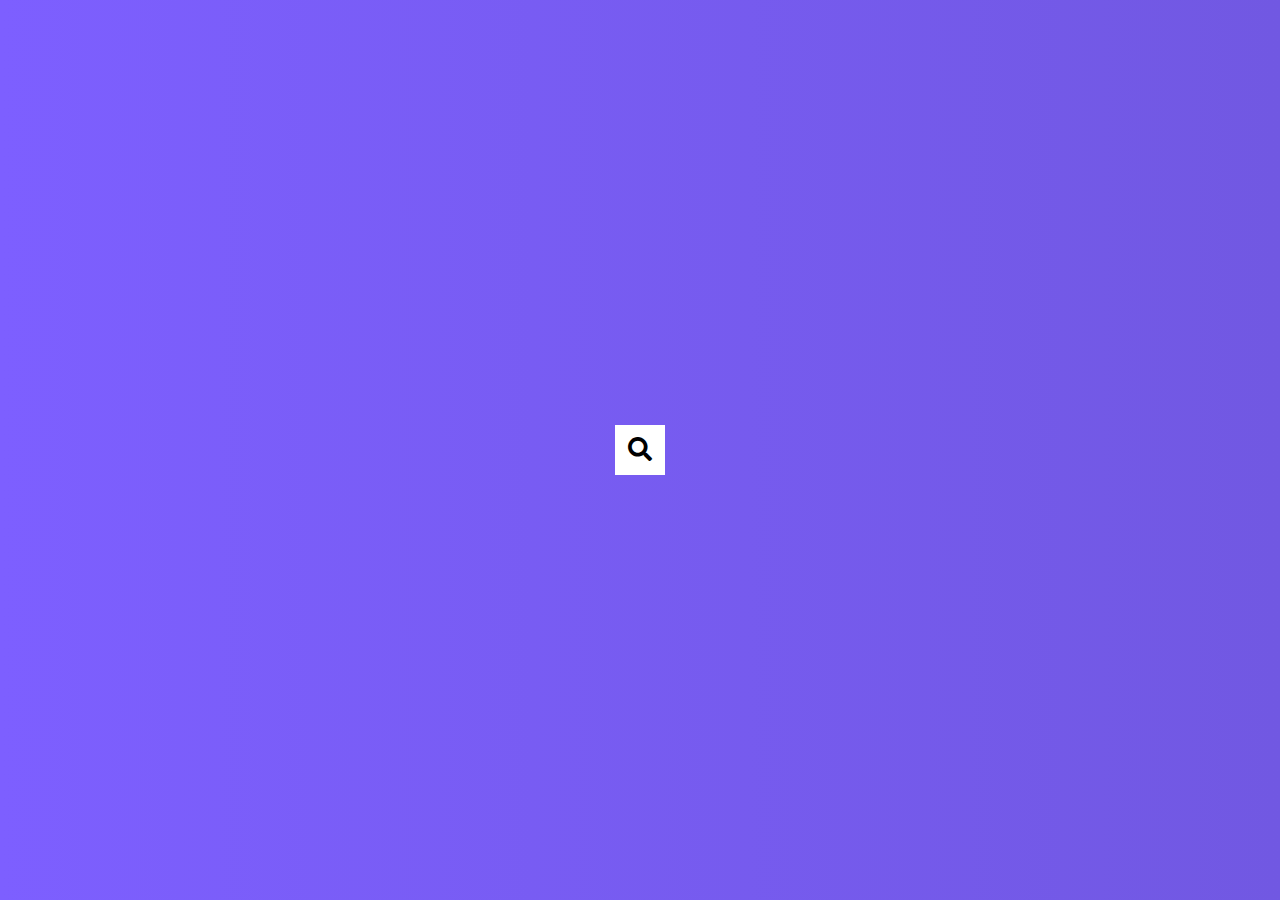
<file: Hidden Search Widget/index.html>
<!DOCTYPE html>
<html lang="en">
<head>
  <meta charset="UTF-8">
  <meta http-equiv="X-UA-Compatible" content="IE=edge">
  <meta name="viewport" content="width=device-width, initial-scale=1.0">
  <link rel="stylesheet" href="style.css">
   <link rel="stylesheet" href="https://cdnjs.cloudflare.com/ajax/libs/font-awesome/5.15.3/css/all.min.css"> 
  <title>Hidden Button</title>
</head>
<body>
  <div class="search">
    <input type="text" class="input" placeholder="Search....">
    <button class="btn">
      <i class="fas fa-search"></i>
    </button>
  </div>
<script src="script.js"></script>
</body>
</html>
</file>
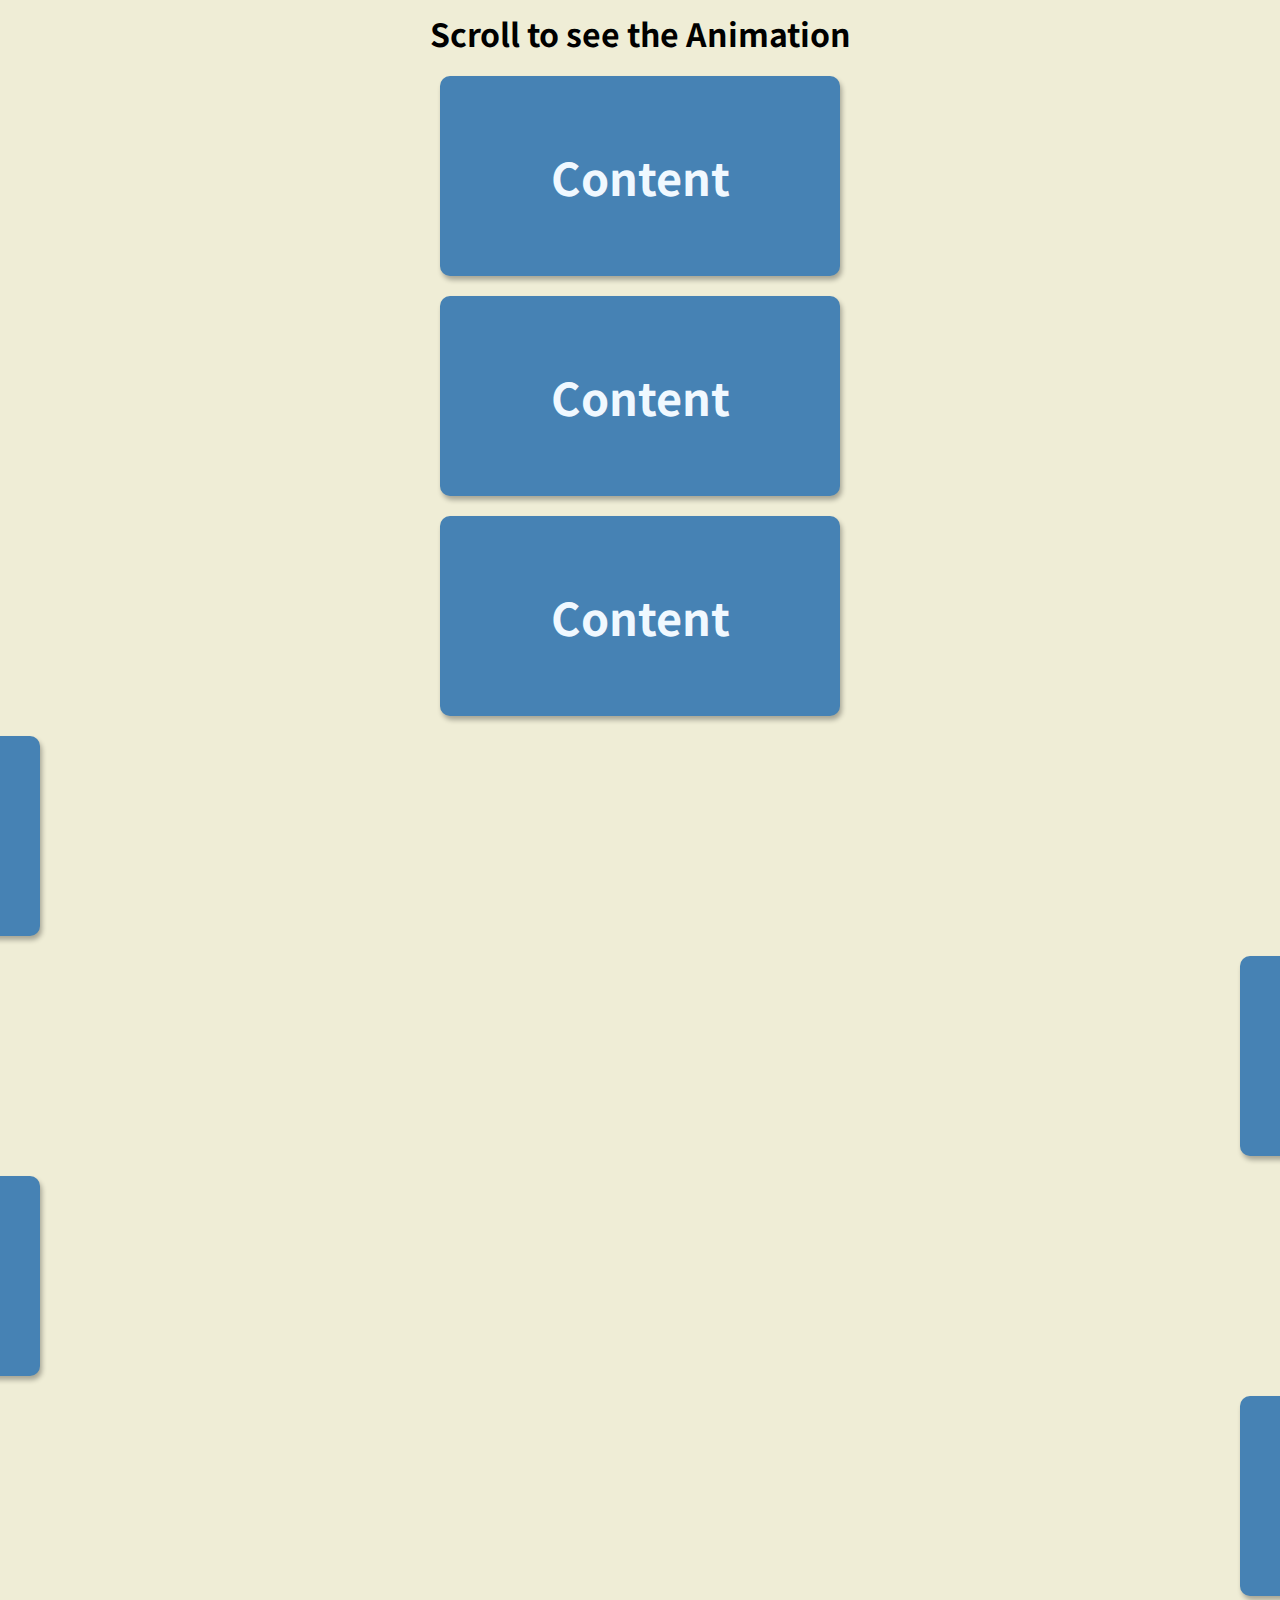
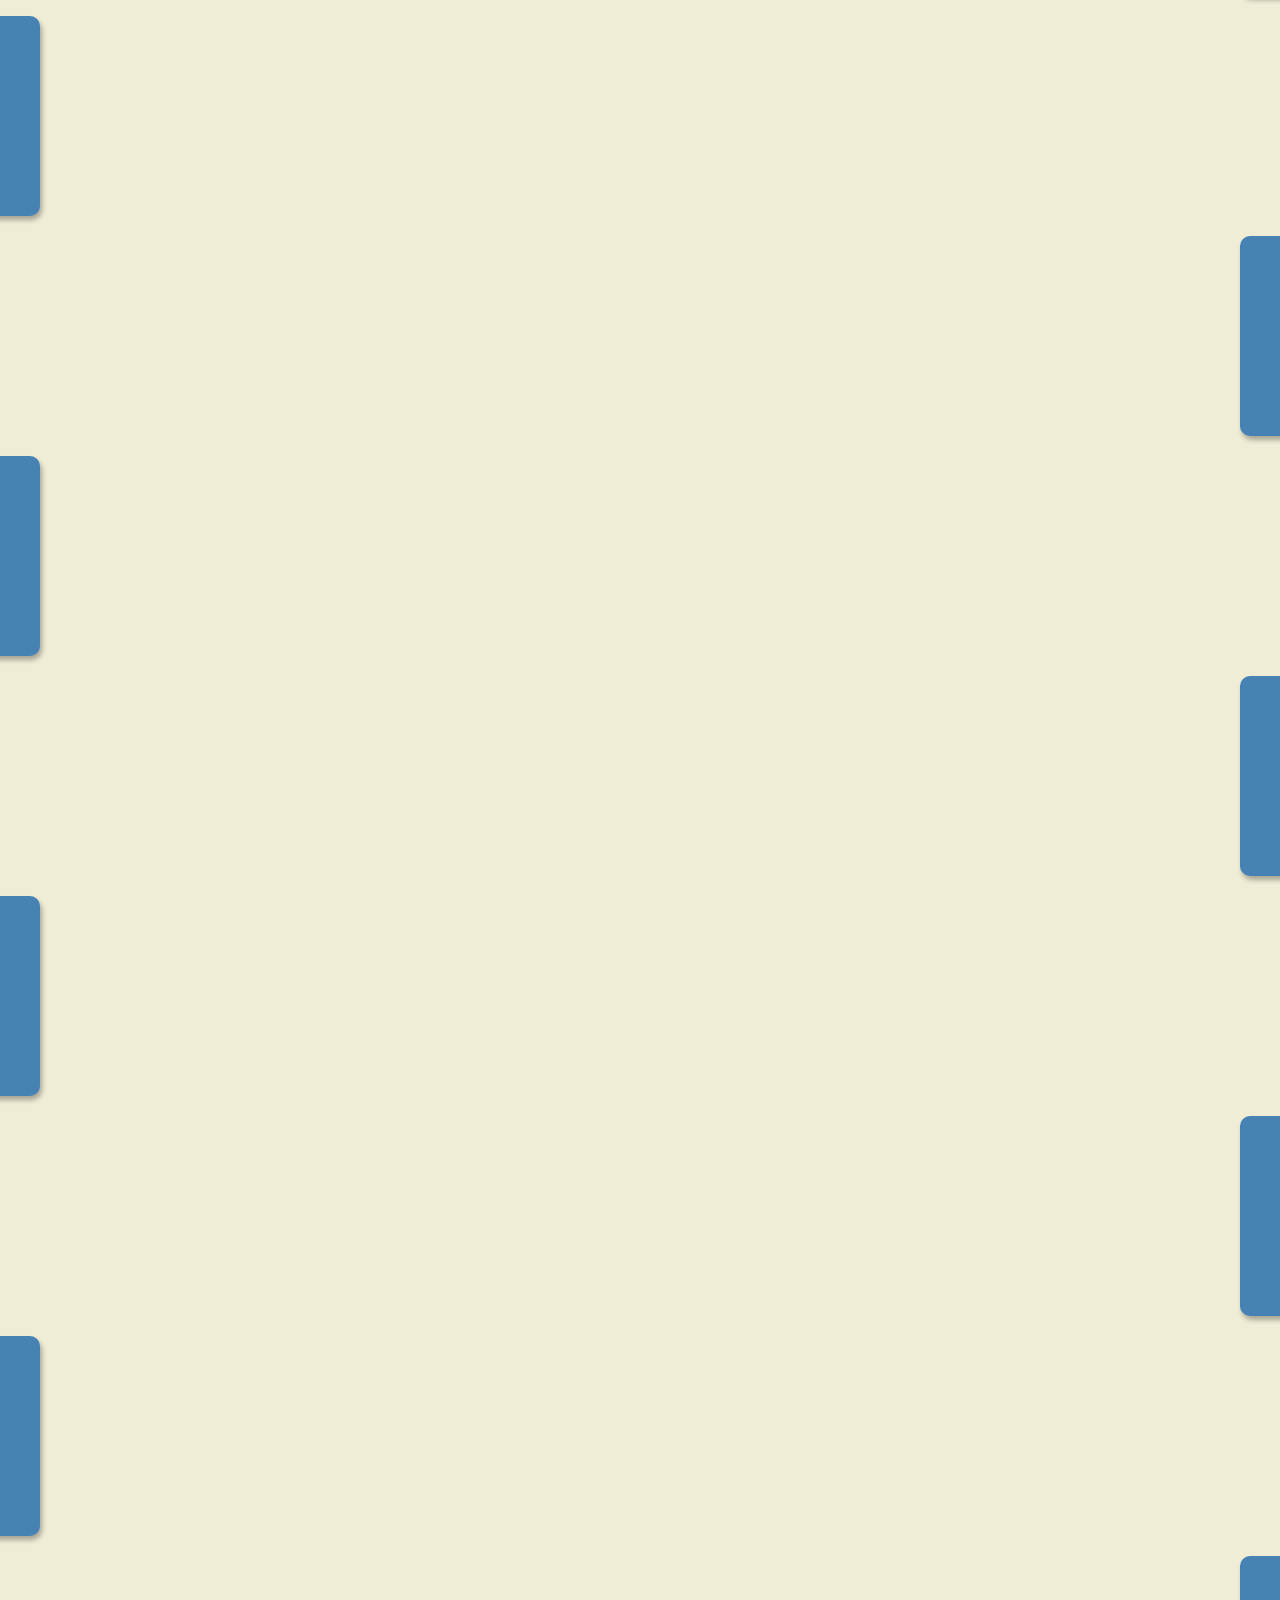
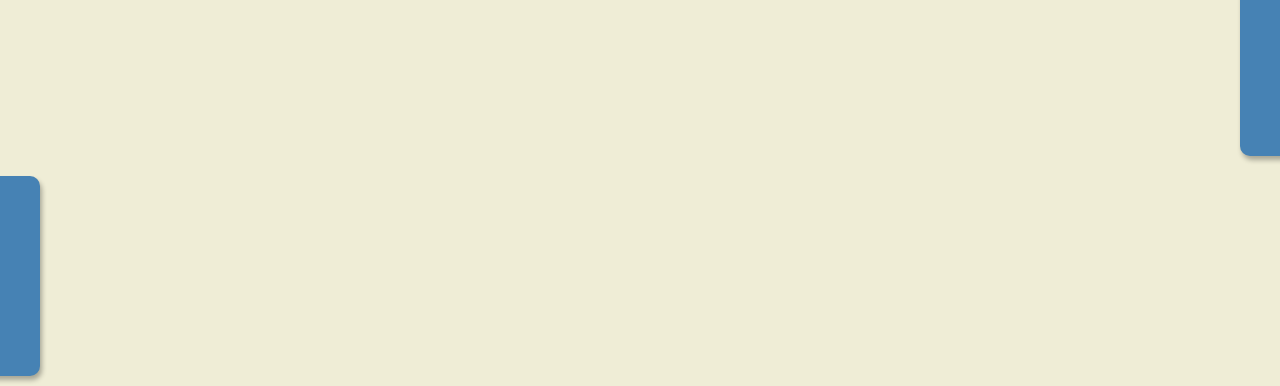
<file: Scroll Animation/index.html>
<!DOCTYPE html>
<html lang="en">
<head>
  <meta charset="UTF-8">
  <meta http-equiv="X-UA-Compatible" content="IE=edge">
  <meta name="viewport" content="width=device-width, initial-scale=1.0">
  <link rel="stylesheet" href="https://cdnjs.cloudflare.com/ajax/libs/font-awesome/5.15.3/css/all.min.css">
  <link rel="stylesheet" href="style.css">
  <title>Scroll Animation</title>
</head>
<body>
  <h1>Scroll to see the Animation</h1>  
  <div class="box show"><h2>Content</h2></div>
  <div class="box"><h2>Content</h2></div>
  <div class="box"><h2>Content</h2></div>
  <div class="box"><h2>Content</h2></div>
  <div class="box"><h2>Content</h2></div>
  <div class="box"><h2>Content</h2></div>
  <div class="box"><h2>Content</h2></div>
  <div class="box"><h2>Content</h2></div>
  <div class="box"><h2>Content</h2></div>
  <div class="box"><h2>Content</h2></div>
  <div class="box"><h2>Content</h2></div>
  <div class="box"><h2>Content</h2></div>
  <div class="box"><h2>Content</h2></div>
  <div class="box"><h2>Content</h2></div>
  <div class="box"><h2>Content</h2></div>
  <div class="box"><h2>Content</h2></div>
<script src="script.js"></script>
</body>
</html>
</file>
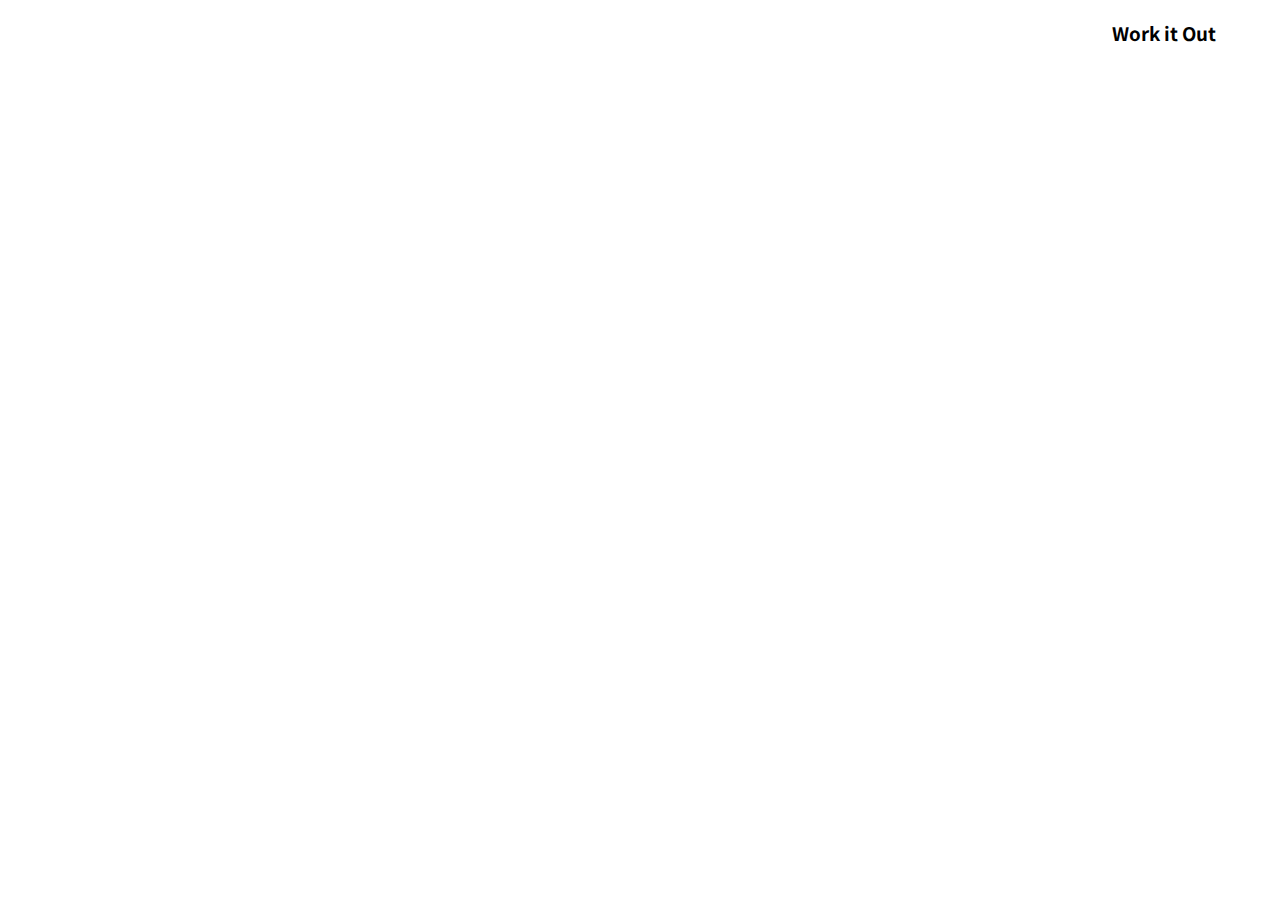
<file: Expanding Card/index_cards.html>
<!DOCTYPE html>
<html lang="en">
<head>
   <meta charset="UTF-8">
   <meta http-equiv="X-UA-Compatible" content="IE=edge">
   <meta name="viewport" content="width=device-width, initial-scale=1.0">
   <link rel="stylesheet" href="style.css"/>
   <title>Expanding Card</title>
</head>
<body>
   <div class="container">
      <div class="panel active" style="background-image: url(https://images.unsplash.com/photo-1625603657268-50f322e49590?ixid=MnwxMjA3fDB8MHxwaG90by1wYWdlfHx8fGVufDB8fHx8&ixlib=rb-1.2.1&auto=format&fit=crop&w=634&q=80)">
         <h3>The New Adventure</h3>
      </div>
      <div class="panel" style="background-image: url(https://images.unsplash.com/photo-1625910222078-3efd1c87f79c?ixid=MnwxMjA3fDB8MHxwaG90by1wYWdlfHx8fGVufDB8fHx8&ixlib=rb-1.2.1&auto=format&fit=crop&w=2113&q=80)">
         <h3>Explore the world</h3>
      </div>
      <div class="panel" style="background-image: url(https://images.unsplash.com/photo-1599420186946-7b6fb4e297f0?ixid=MnwxMjA3fDF8MHxwaG90by1wYWdlfHx8fGVufDB8fHx8&ixlib=rb-1.2.1&auto=format&fit=crop&w=634&q=80)"></div>
         <h3>Work it Out</h3>
      </div>
      <div class="panel" style="background-image: url(https://images.unsplash.com/photo-1625855715862-62b0dfba6ada?ixid=MnwxMjA3fDB8MHxwaG90by1wYWdlfHx8fGVufDB8fHx8&ixlib=rb-1.2.1&auto=format&fit=crop&w=634&q=80)">
        <h3>The Wave of Life</h3>
      </div>
      <div class="panel" style="background-image: url(https://images.unsplash.com/photo-1625933178832-75a65541c66d?ixid=MnwxMjA3fDB8MHxwaG90by1wYWdlfHx8fGVufDB8fHx8&ixlib=rb-1.2.1&auto=format&fit=crop&w=634&q=80)">
         <h3>The Love</h3>
      </div>
   </div>
   <script src="script.js"></script> 
</body>
</html>
</file>
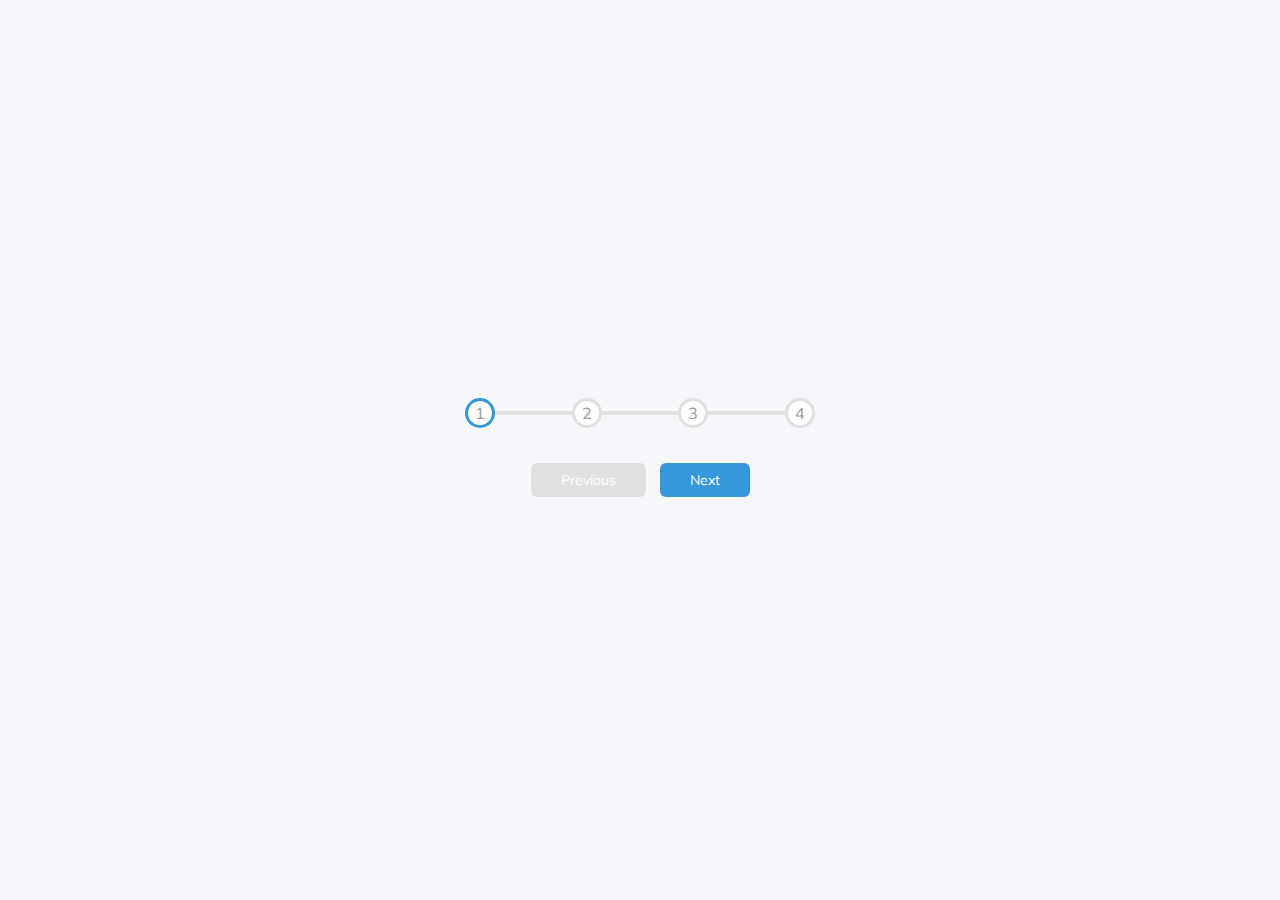
<file: Progress Steps/index_progress_steps.html>
<!DOCTYPE html>
<html lang="en">
<head>
   <meta charset="UTF-8">
   <meta http-equiv="X-UA-Compatible" content="IE=edge">
   <meta name="viewport" content="width=device-width, initial-scale=1.0">
   <link rel="stylesheet" href="style.css">
   <title>Progress Steps</title>
</head>
<body>
   <div class="container">
      <div class="progress-container">
         <div class="progress" id="progress"></div>
         <div class="circle active">1</div>
         <div class="circle">2</div>
         <div class="circle">3</div>
         <div class="circle">4</div>
      </div>
      <button class="btn" id="prev" disabled>Previous</button>
      <button class="btn" id="next">Next</button>
   </div>
  <script src="script.js"></script> 
</body>
</html>
</file>
<file: Hidden Search Widget/style.css>
@import url('https://fonts.googleapis.com/css2?family=Noto+Sans+JP:wght@400;700&display=swap');

* {
  box-sizing: border-box;
}
body {
  background-image: linear-gradient(90deg, #7d5fff, #7158e2);
  font-family: 'Noto Sans JP', sans-serif;
  margin: 0;
  display: flex;
  align-items: center;
  justify-content: center;
  height: 100vh;
  overflow: hidden;
}
.search {
  position: relative;
  height: 50px;
}
.search .input {
  background-color: #fff;
  border: 0;
  font-size: 10px;
  padding: 15px;
  height: 50px;
  width: 50px;
  transition: width 0.3s ease;
}
.btn {
  background-color: #fff;
  border: 0;
  cursor: pointer;
  font-size: 24px;
  position: absolute;
  top: 0;
  left: 0;
  height: 50px;
  width: 50px;
  transition: transform 0.3s ease;
}

.btn:focus,
.input:focus {
  outline: none;
}
.search.active .input {
  width: 200px;
}
.search.active .btn {
  transform: translateX(198px);
}
</file>
<file: Scroll Animation/style.css>
@import url('https://fonts.googleapis.com/css2?family=Noto+Sans+JP:wght@400;700&display=swap');

* {
  box-sizing: border-box;
}
body {
  font-family: 'Noto Sans JP', sans-serif;
  display: flex;
  justify-content: center;
  align-items: center;
  flex-direction: column;
  margin: 0;
  background-color: #efedd6;
  overflow-x: hidden;
}
h1 {
  margin: 10px;
}
.box {
  border-radius: 10px;
  display: flex;
  background-color: steelblue;
  color: aliceblue;
  margin: 10px;
  width: 400px;
  height: 200px;
  justify-content: center;
  align-items: center;
  box-shadow: 2px 4px 5px rgba(0,0,0,0.3);
  transform: translateX(200%);
  transition: transform 0.4s ease;
}
 .box:nth-of-type(even) {
   transform: translateX(-200%);
 }
.box.show {
  transform: translateX(0);
}
 h2 {
   font-size: 45px;
 }
</file>
<file: Expanding Card/style.css>
@import url("https://fonts.googleapis.com/css2?family=Noto+Sans+JP:wght@400;700&display=swap");

*{
  box-sizing: border-box;
}
body {
  font-family: 'Noto Sans JP', sans-serif;
  margin: 0;
  display: flex;
  flex-direction: column;
  align-items: center;
  justify-content:center;
  height: 100vh;
  overflow: hidden;
}
.container {
  display: flex;
  width: 90vw;
}
.panel {
  background-size: auto 100%;
  background-position:center;
  background-repeat: no-repeat;
  height: 80vh;
  border-radius: 50px;
  color: #fff;
  cursor: pointer;
  flex: 0.5;
  margin: 10px;
  position: relative;
  transition: flex 0.7s ease-in;
}
.panel h3 {
  font-size: 24px;
  position: absolute;
  bottom: 20px;
  left: 20px;
  margin: 0;
  opacity: 0;
}
.panel.active {
  flex: 5;
}
.panel.active h3 {
  opacity: 1;
  transition: opacity 0.3s ease-in 0.4s;
}
/*Set width for resolution */
@media (max-width: 480px) {
  .container {
    width: 100vw;
  }
  .panel:nth-of-type(4),.panel:nth-of-type(5) {
    display: none;
  }
}
</file>
<file: Progress Steps/style.css>
@import url("https://fonts.googleapis.com/css?family=Muli&display=swap");

:root {
  --line-border-fill: #3498db; 
  --line-boder-empty: #e0e0e0
}
*{
  box-sizing: border-box;
}
body {
  background-color: #f6f7fb;
  font-family: 'Muli', sans-serif;
  margin: 0;
  display: flex;
  align-items: center;
  justify-content: center;
  height: 100vh;
  overflow: hidden;
}
.container {
  text-align: center;
}
.progress-container {
  display: flex;
  justify-content: space-between;
  position: relative;
  margin-bottom: 30px;
  max-width: 100%;
  width: 350px;
}
.progress-container::before {
  content: '';
  background-color: #e0e0e0;
  position: absolute;
  top: 50%;
  left: 0;
  transform: translateY(-50%);
  height: 4px;
  width: 100%;
  z-index: -1;
  transition: 0.4s ease;
}

.progress {
  background-color: #3498db;
  position: absolute;
  top: 50%;
  left: 0;
  transform: translateY(-50%);
  height: 4px;
  width: 0%;
  z-index: -1;
  transition: 0.4s ease;
}
.circle {
  background-color:#fff;
  color:#999;
  border-radius: 50%;
  height: 30px;
  width: 30px;
  display: flex;
  align-items: center;
  justify-content: center;
  border: 3px solid var(--line-boder-empty);
  transition: .4s ease;
}
.circle.active {
  border-color: var(--line-border-fill);
}
.btn {
  background-color: var(--line-border-fill);
  color: #fff;
  border: 0;
  border-radius: 6px;
  cursor: pointer;
  font-family: inherit;
  padding: 8px 30px;
  margin: 5px;
  font-size: 14px;
}
.btn:active {
  transform: scale(0.98);
}
.btn:focus {
  outline: 0;
}
.btn:disabled {
  background-color: var(--line-boder-empty);
  cursor: not-allowed;
}
/*Set width for resolution */
@media (max-width: 480px) {
  .container {
    width: 100vw;
  }
  .panel:nth-of-type(4),.panel:nth-of-type(5) {
    display: none;
  }
}
</file>
